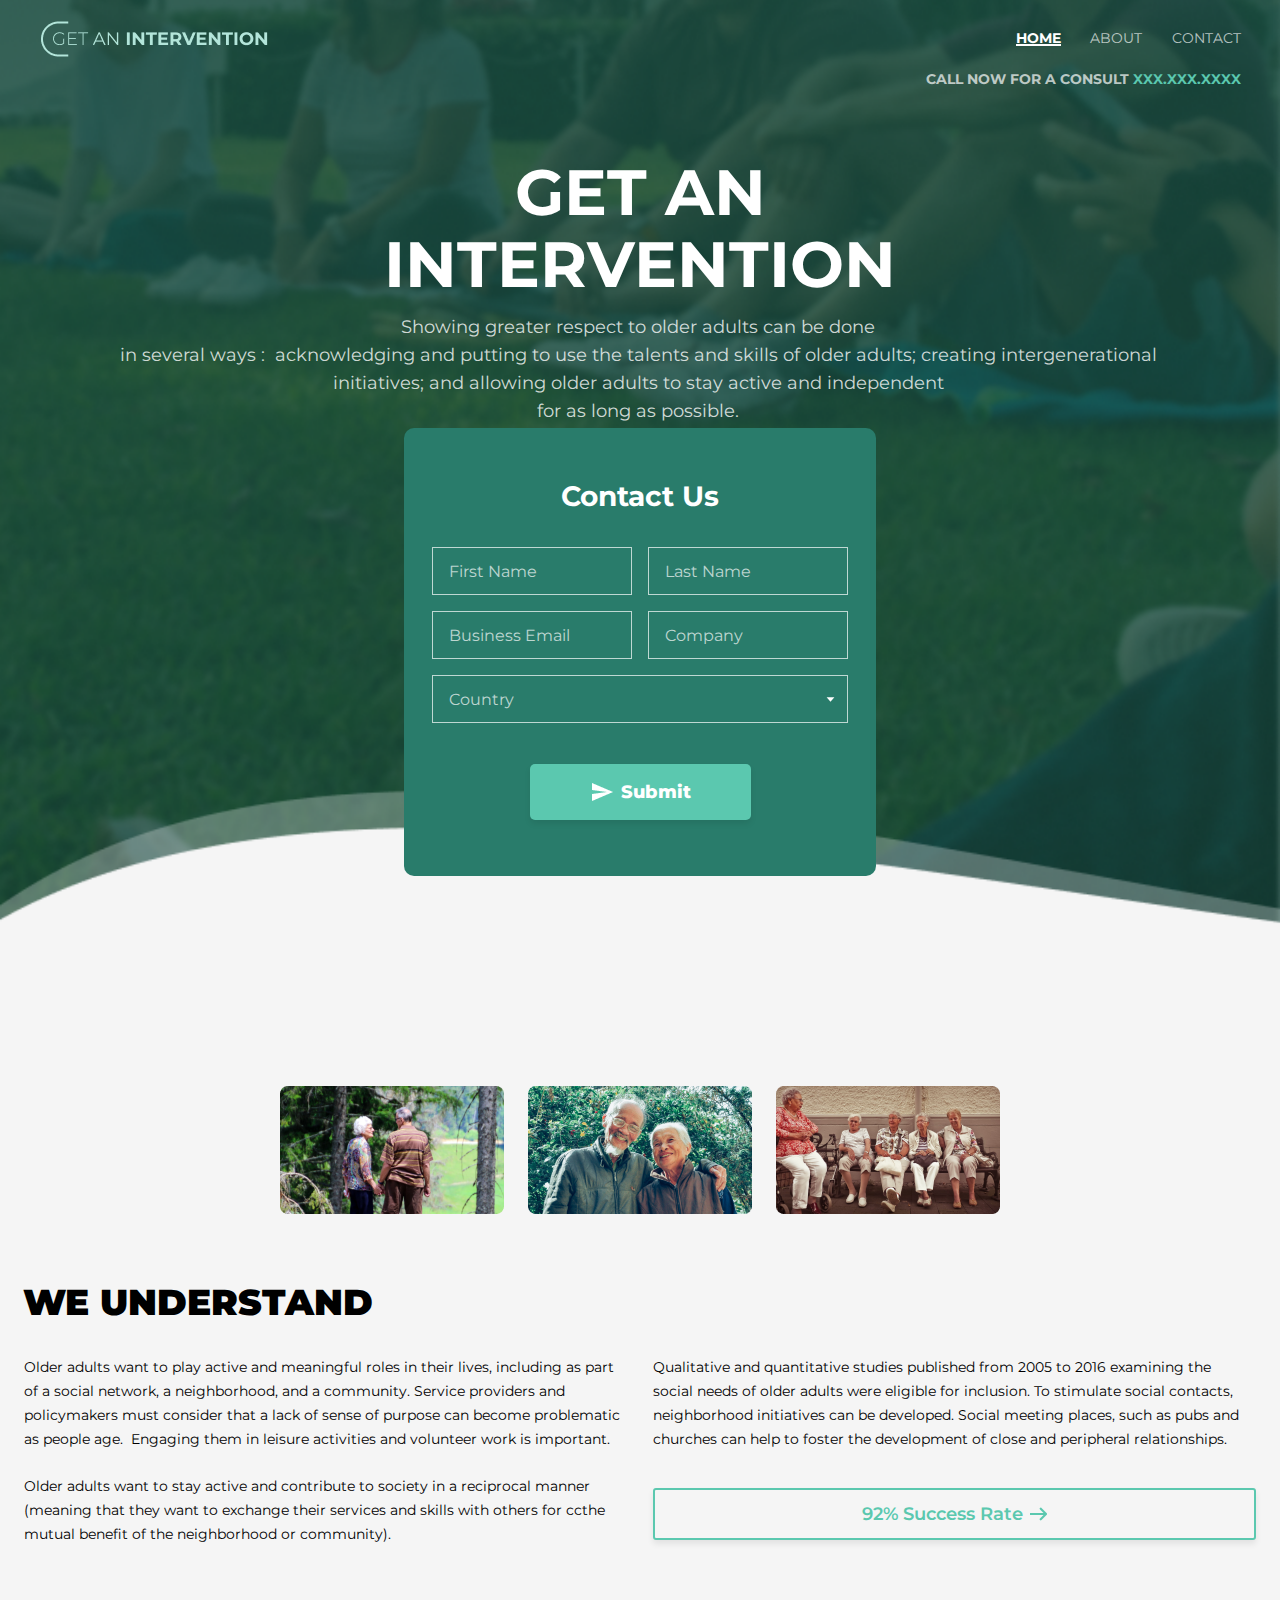
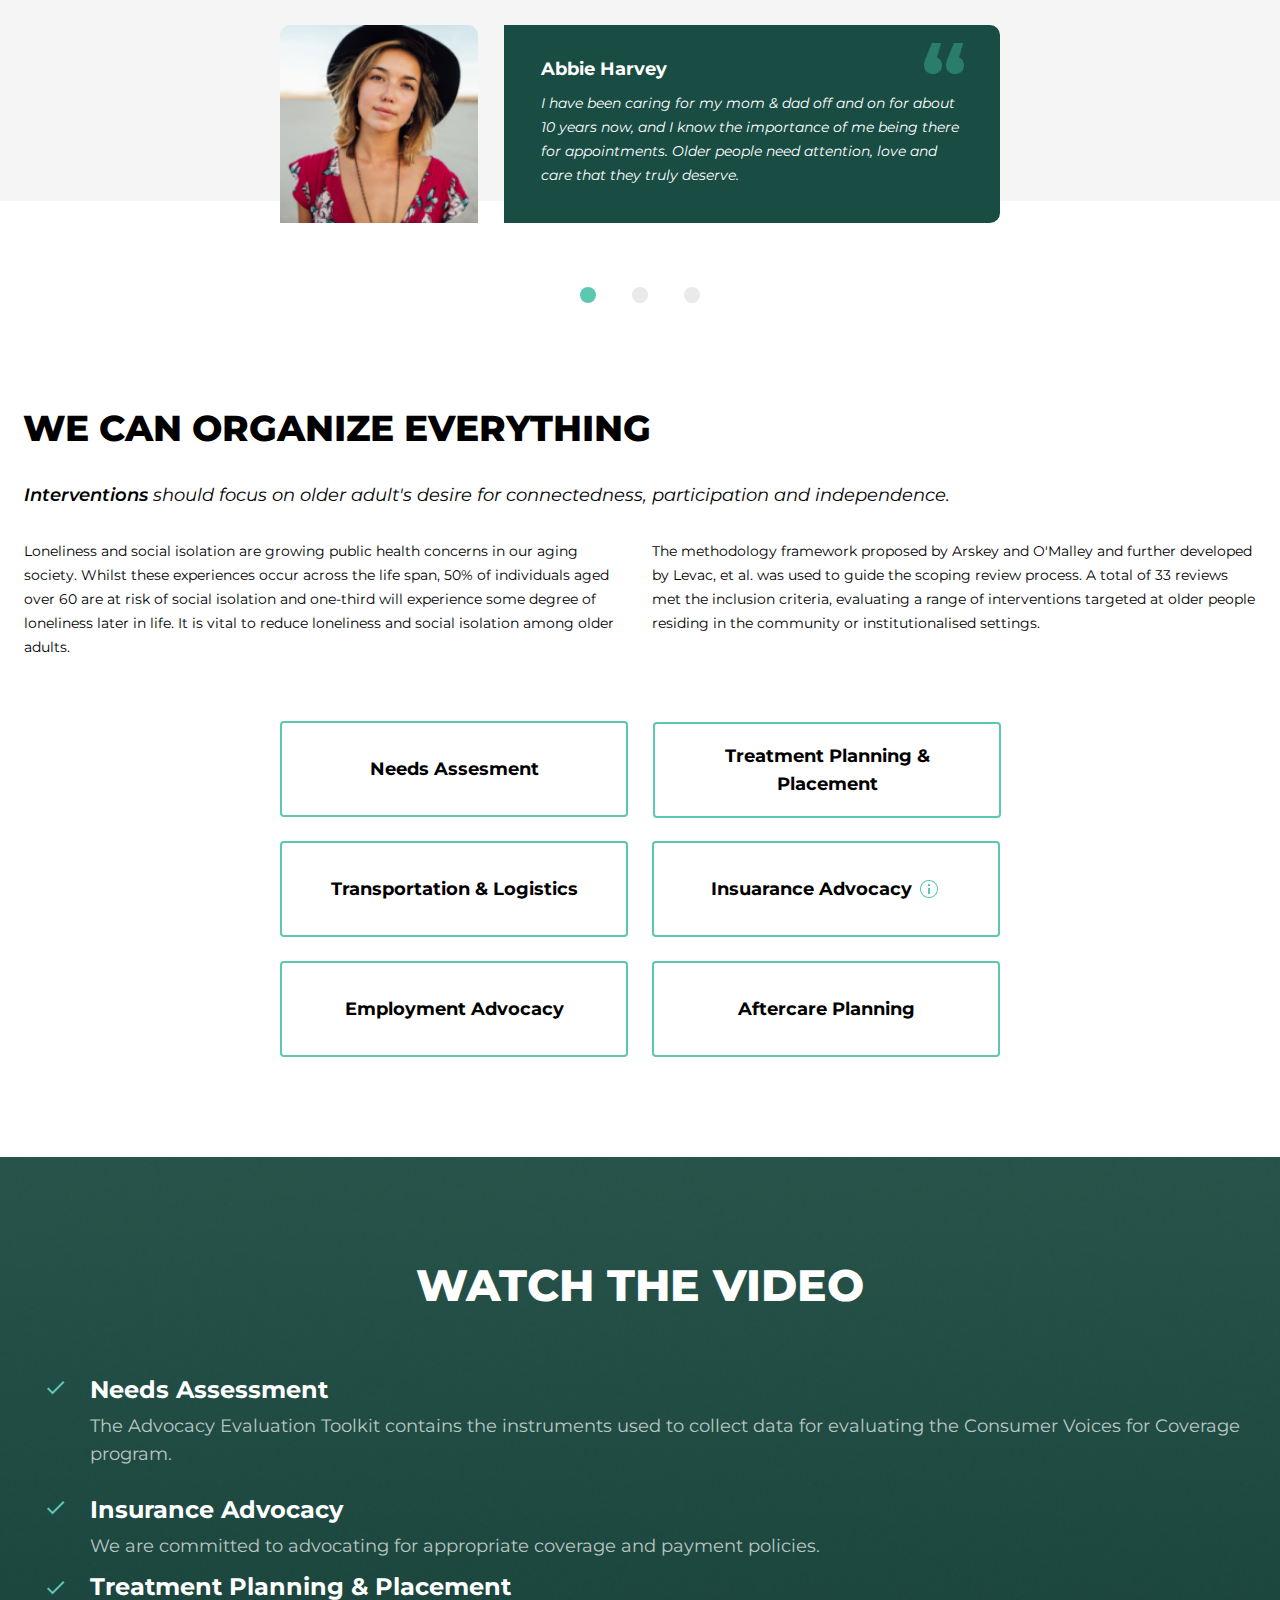
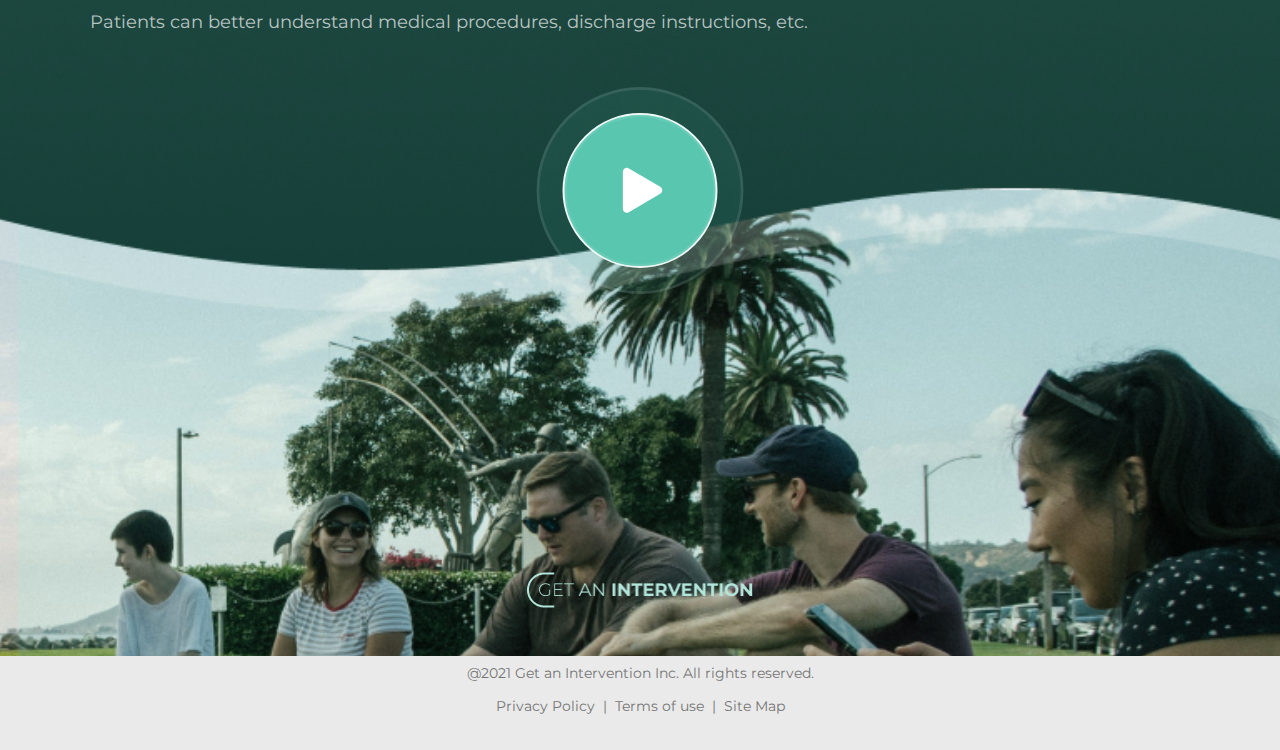
<file: index.html>
<!DOCTYPE html>
<html lang="en">
<head>
    <meta charset="UTF-8">
    <meta name="viewport" content="width=device-width, initial-scale=1.0">
    <link rel="preconnect" href="https://fonts.googleapis.com">
    <link rel="preconnect" href="https://fonts.gstatic.com" crossorigin>
    <link href="https://fonts.googleapis.com/css2?family=Montserrat:ital,wght@0,100..900;1,100..900&display=swap" rel="stylesheet">
    <link rel="stylesheet" href="styles/index.css">
    <link rel="stylesheet" href="styles/home/index.css">
    <script src="scripts/index.js" defer></script>
    <title>Get An Intervention</title>
</head>
<body>
    <section id="hero">
        <nav>
            <img src="assets/home/hero/logo.png" alt="">
            <ul>
                <li class="tablet desktop active"><b>HOME</b></li>
                <li class="tablet desktop">ABOUT</li>
                <li class="tablet desktop">CONTACT</li>
                <li class="desktop">|</li>
                <li class="newline tablet"></li>
                <li class="desktop cta"><b>CALL NOW FOR A CONSULT 123.456.7890</b></li>
                <li class="tablet cta"><b>CALL NOW FOR A CONSULT <span>XXX.XXX.XXXX</span></b></li>
                <li class="mobile"><img src="assets/home/hero/hamburger.png" alt="menu" id="hamburger"></li>
            </ul>
        </nav>

        <div id="hero-info">
            <div class="info">
                <div>
                    <h1 id="temp">GET AN</h1>
                    <h1>INTERVENTION</h1>
                </div>
                <p class="desktop">Showing greater respect to older adults can be done in several ways :<br>acknowledging and putting to use the talents and skills of older adults; creating intergenerational initiatives; and allowing older adults to stay active and independent for as long as possible.</p>
                <p class="tablet">Showing greater respect to older adults can be done<br>in several ways :&nbsp acknowledging and putting to use the talents and skills of older adults; creating intergenerational initiatives; and allowing older adults to stay active and independent<br>for as long as possible.</p>
                <p class="mobile">Showing greater respect to older adults can<br>be done in several ways : acknowledging and putting to use the talents and skills of older adults; creating intergenerational initiatives; and allowing older adults to stay active and independent for as long as possible.</p>
            </div>
            <form id="hero-info-form">
                <h2>Contact Us</h2>
                <div>
                    <div class="input">
                        <input type="text" name="fname" id="fname" required placeholder="" pattern="[A-Za-z]{+}">
                        <label for="fname">First Name</label>
                        <div class="error">This feild cannot be empty</div>
                    </div>
                    <div class="input">
                        <input type="text" name="lname" id="lname" required placeholder="" pattern="[A-Za-z]{+}">
                        <label for="lname">Last Name</label>
                        <div class="error">This feild cannot be empty</div>
                    </div>
                    <div class="input">
                        <input type="email" name="bemail" id="bemail" required placeholder="" pattern="[A-Za-z]{+}">
                        <label for="bemail">Business Email</label>
                        <div class="error">This feild should be a valid email</div>
                    </div>
                    <div class="input">
                        <input type="text" name="company" id="company" required placeholder="" pattern="[A-Za-z]{+}">
                        <label for="company">Company</label>
                        <div class="error">This feild cannot be empty</div>
                    </div>
                    <div class="select">
                        <div class="input">
                            <input type="text" placeholder="" name="dropdown" id="dropdown">
                            <label for="dropdown">Country</label>
                        </div>
                        <div class="options"></div>
                        <img src="./assets/home/hero/dropdown.svg" alt="">
                    </div>
                </div>
                <button type="submit"><img src="./assets/home/hero/send.png" alt="">Submit</button>
            </form>
        </div>
    </section>

    <section id="we-understand">
        <div class="desktop tablet">
            <img src="./assets/home/weUnderstand/old-people-3.png" alt="">
            <img src="./assets/home/weUnderstand/old-people-2.png" alt="">
            <img src="./assets/home/weUnderstand/old-people-1.png" alt="">
        </div>
        <h1>WE UNDERSTAND</h1>
        <div class="grid">
            <p>Older adults want to play active and meaningful roles in their lives, including as part of a social network, a neighborhood, and a community. Service providers and policymakers must consider that a lack of sense of purpose can become problematic as people age.&nbsp; Engaging them in leisure activities and volunteer work is important.</p>
            <p class="mobile">Older adults want to stay active and contribute to society in a reciprocal manner (meaning that they want to exchange their services and skills with others for the mutual benefit of the neighborhood or community).<br>Qualitative and quantitative studies published from 2005 to 2016 examining the social needs of older adults were eligible for inclusion.</p>
            <p class="desktop">Older adults want to stay active and contribute to society in a reciprocal manner (meaning that they want to exchange their services and skills with others for the mutual benefit of the neighborhood or community). Qualitative and quantitative studies published from 2005 to 2016 examining the social needs of older adults were eligible for inclusion.</p>
            <p class="tablet">Older adults want to stay active and contribute to society in a reciprocal manner (meaning that they want to exchange their services and skills with others for ccthe mutual benefit of the neighborhood or community).</p>
            <p class="tablet">Qualitative and quantitative studies published from 2005 to 2016 examining the social needs of older adults were eligible for inclusion. To stimulate social contacts, neighborhood initiatives can be developed. Social meeting places, such as pubs and churches can help to foster the development of close and peripheral relationships.</p>
            <p class="mobile">To stimulate social contacts, neighborhood initiatives can be developed. Social meeting places, such as pubs and churches can help to foster the development of close and peripheral relationships.</p>
            <p class="desktop">To stimulate social contacts, neighborhood initiatives can be developed. Social meeting places, such as pubs and churches can help to foster the development of close and peripheral relationships.<button>92% Success Rate <img src="./assets/home/weUnderstand/arrow.png" alt=""></button></p>
            <button class="mobile tablet">92% Success Rate <img src="./assets/home/weUnderstand/arrow.png" alt=""></button>
        </div>
        <div id="wu-carousel">
            <div class="carousel-wrapper">
                <div class="carousel">
                    <div>
                        <img src="./assets/home/weUnderstand/img1.png" alt="">
                        <div>
                            <h2>Abbie Harvey</h2>
                            <p>I have been caring for my mom & dad off and on for about 10 years now, and I know the importance of me being there for appointments. Older people need attention, love and care that they truly deserve.</p>
                        </div>
                        <img src="./assets/home/weUnderstand/“.png" alt="">
                    </div>
                    <div>
                        <img src="./assets/home/weUnderstand/img2.png" alt="">
                        <div>
                            <h2>Steve Smith</h2>
                            <p>Lorem ipsum dolor sit amet consectetur, adipisicing elit. Nulla eos asperiores, hic veniam illo rerum praesentium repellendus animi quam quos mollitia? Beatae sint velit recusandae!</p>
                        </div>
                        <img src="./assets/home/weUnderstand/“.png" alt="">
                    </div>
                    <div>
                        <img src="./assets/home/weUnderstand/img3.png" alt="">
                        <div>
                            <h2>Stacie Jhonson</h2>
                            <p>Lorem ipsum dolor sit amet consectetur adipisicing elit. Natus et iure iusto pariatur molestias cum temporibus rerum sit, excepturi facilis neque, totam incidunt esse dolorum atque error? Eaque, aliquid natus!</p>
                        </div>
                        <img src="./assets/home/weUnderstand/“.png" alt="">
                    </div>
                </div>
            </div>
            <div>
                <div class="active"></div>
                <div></div>
                <div></div>
            </div>
            <img class="desktop" src="./assets/home/weUnderstand/left-arrow.svg" alt="">
            <img class="desktop" src="./assets/home/weUnderstand/right-arrow.svg" alt="">
        </div>
    </section>

    <section id="service">
        <h1><span>WE</span> CAN ORGANIZE EVERYTHING</h1>
        <div class="grid">
            <p><span>Interventions</span> should focus on older adult's desire for connectedness, participation and independence.</p>
            <p>Loneliness and social isolation are growing public health concerns in our aging society. Whilst these experiences occur across the life span, 50% of individuals aged over 60 are at risk of social isolation and one-third will experience some degree of loneliness later in life. It is vital to reduce loneliness and social isolation among older adults.</p>
            <p>The methodology framework proposed by Arskey and O'Malley and further developed by Levac, et al. was used to guide the scoping review process. A total of 33 reviews met the inclusion criteria, evaluating a range of interventions targeted at older people residing in the community or institutionalised settings.</p>
        </div>
        <div class="grid">
            <p>Needs Assesment</p>
            <p>Treatment Planning &<br>Placement</p>
            <p>Transportation & Logistics</p>
            <p>Insuarance Advocacy
                <img src="./assets/home/services/info.png" alt="">
                <span>We're experienced in our individual crafts and understand how each one of our roles impacts your plan holistically.</span>
            </p>
            <p>Employment Advocacy</p>
            <p>Aftercare Planning</p>
        </div>
    </section>

    <footer>
        <h1><span>WATCH</span> THE VIDEO</h1>
        <div>
            <div>
                <img src="./assets/home/footer/Checkmark.png" alt="">
                <div>
                    <h2>Needs Assessment</h2>
                    <p>The Advocacy Evaluation Toolkit contains the instruments used to collect data for evaluating the Consumer Voices for Coverage program.</p>
                </div>
            </div>
            <div>
                <img src="./assets/home/footer/Checkmark.png" alt="">
                <div>
                    <h2>Insurance Advocacy</h2>
                    <p>We are committed to advocating for appropriate coverage and payment policies.</p>
                </div>
                
            </div>
            <div>
                <img src="./assets/home/footer/Checkmark.png" alt="">
                <div>
                    <h2>Treatment Planning & Placement</h2>
                    <p>Patients can better understand medical procedures, discharge instructions, etc.</p>
                </div>
            </div>
        </div>
        <div id="play">
            <img id="play-icon" src="./assets/home/footer/Polygon.svg"></img>
        </div>
        <img src="./assets/home/hero/logo.png" alt="">
    </footer>

    <section id="lisence">
        <p>@2021 Get an Intervention Inc. All rights reserved.</p>
        <p><span>Privacy Policy</span> &nbsp;| &nbsp;<span>Terms of use</span>&nbsp; | &nbsp;<span>Site Map</span></p>
    </section>

    <dialog>
        <div></div>
    </dialog>

</body>
</html>
</file>
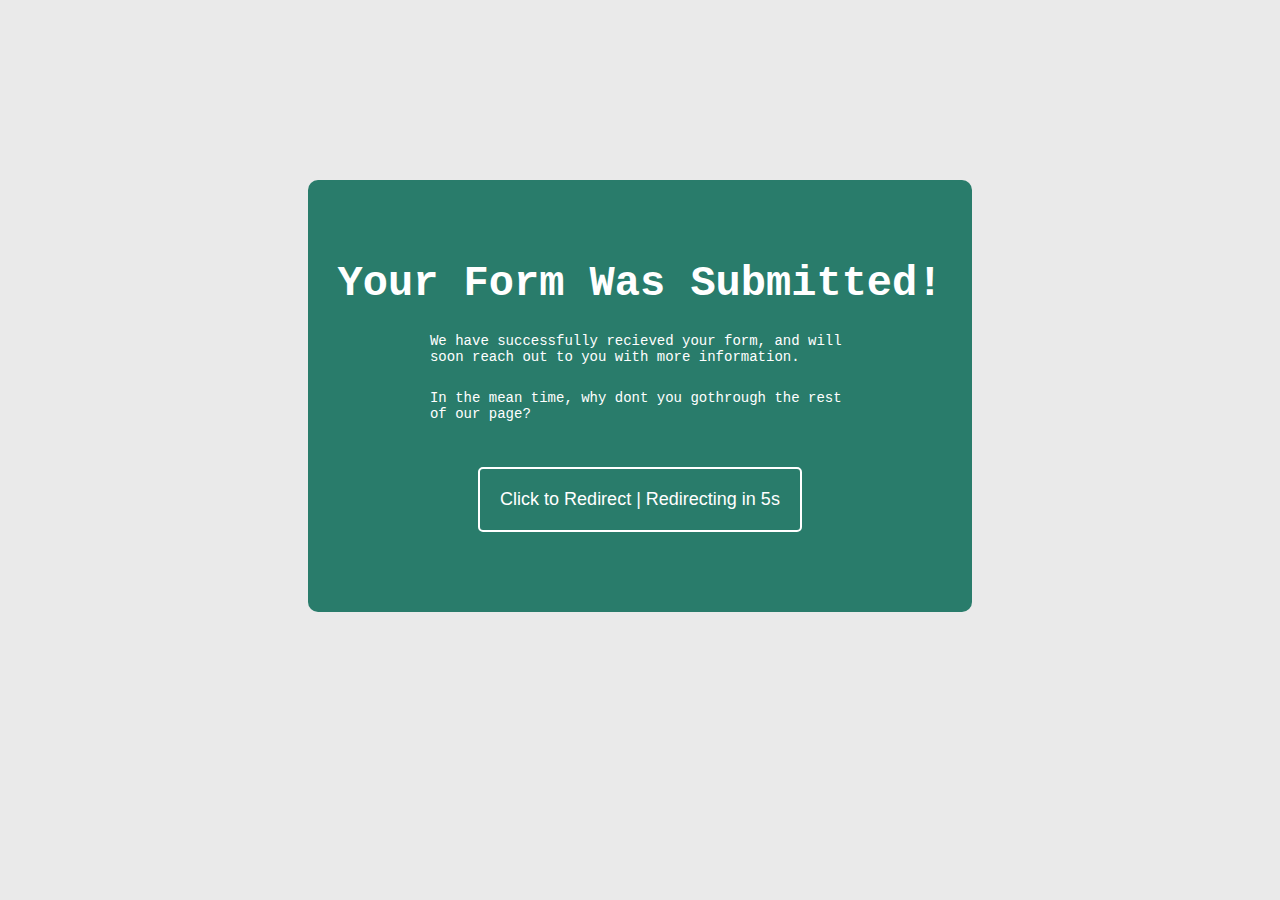
<file: thankyou.html>
<!DOCTYPE html>
<html lang="en">
<head>
    <meta charset="UTF-8">
    <meta name="viewport" content="width=device-width, initial-scale=1.0">
    <title>Submitted!</title>
    <link rel="stylesheet" href="styles/thankyou/index.css">
    <script src="scripts/thankyou.js" defer></script>
</head>
<body>
    <div>
        <h1>Your Form Was Submitted!</h1>
        <p>We have successfully recieved your form, and will soon reach out to you with more information.</p>
        <p>In the mean time, why dont you gothrough the rest of our page?</p>
        <button>Click to Redirect | Redirecting in 5s</button>
    </div>
</body>
</html>
</file>
<file: styles/home/index.css>
@import "./hero.css";
@import "./weUnderstand.css";
@import "./services.css";
@import "./footer.css";
@import "./lisence.css";
@import "./video.css";

section{
    /* min-height: 100vh; */
    width: 100vw;
}
</file>
<file: styles/thankyou/index.css>
*::before,
*::after,
*{
    margin: 0;
    padding: 0;
    border: none;
    outline: none;
    box-sizing: border-box;
    color: inherit;
    text-decoration: none;
    width: fit-content;
}

input{
    outline: none;
    color: inherit;
    background: transparent;
    font-weight: inherit;
    font-family: inherit;
}

:root{
    font-size: 10px;
}

body{
    background-color: #EAEAEA;
    width: 100vw;
    height: 80vh;
}

body > div {
    display: flex;
    flex-direction: column;
    justify-content: center;
    align-items: center;
    padding: var(--padding-div);
    background-color: #297C6B;
    color: white;
    font-family: 'Courier New', Courier, monospace;
    gap: 25px;
    margin: 20vh auto;
    border-radius: 10px;
    -webkit-border-radius: 10px;
    -moz-border-radius: 10px;
    -ms-border-radius: 10px;
    -o-border-radius: 10px;
}

body > div > h1 {
    font-size: var(--fs-l);
    text-align: center;
}

body > div > p {
    font-size: var(--fs-s);
    width: var(--w);
}

body > div > button {
    background-color: transparent;
    border: 2px solid white;
    font-size: var(--fs-m);
    margin-top: 20px;
    padding: var(--padding-btn);
    cursor: pointer;
    border-radius: 5px;
    -webkit-border-radius: 5px;
    -moz-border-radius: 5px;
    -ms-border-radius: 5px;
    -o-border-radius: 5px;
}


@media only screen and (max-width: 360px) {
    :root{
        --fs-l: 32px;
        --fs-m: 14px;
        --fs-s: 12px;

        --w: 32ch;

        --padding-div: 50px 0;
        --padding-btn: 10px;
    }
}

@media only screen and (min-width: 360px) {
    :root{
        --fs-l: 32px;
        --fs-m: 14px;
        --fs-s: 12px;

        --w: 32ch;

        --padding-div: 50px 0;
        --padding-btn: 10px;
    }
}

@media only screen and (min-width: 768px) {
    :root{
        --fs-l: 42px;
        --fs-m: 18px;
        --fs-s: 14px;

        --w: 50ch;

        --padding-div: 80px 30px;
        --padding-btn: 20px;
    }
}

@media only screen and (min-width: 1440px) {
    :root{
        --fs-l: 52px;
        --fs-m: 18px;
        --fs-s: 14px;

        --w: 70ch;

        --padding: 50px;
        --padding-btn: 20px;
    }
}
</file>
<file: styles/index.css>
@import "./vars.css";
@import "./reset.css";
@import "./media.css";

body{
    background-color: var(--clr-background-white);
    font-family: "Montserrat", sans-serif;
    font-optical-sizing: auto;
    /* overflow-x: clip; */
    width: 100vw;
}
</file>
